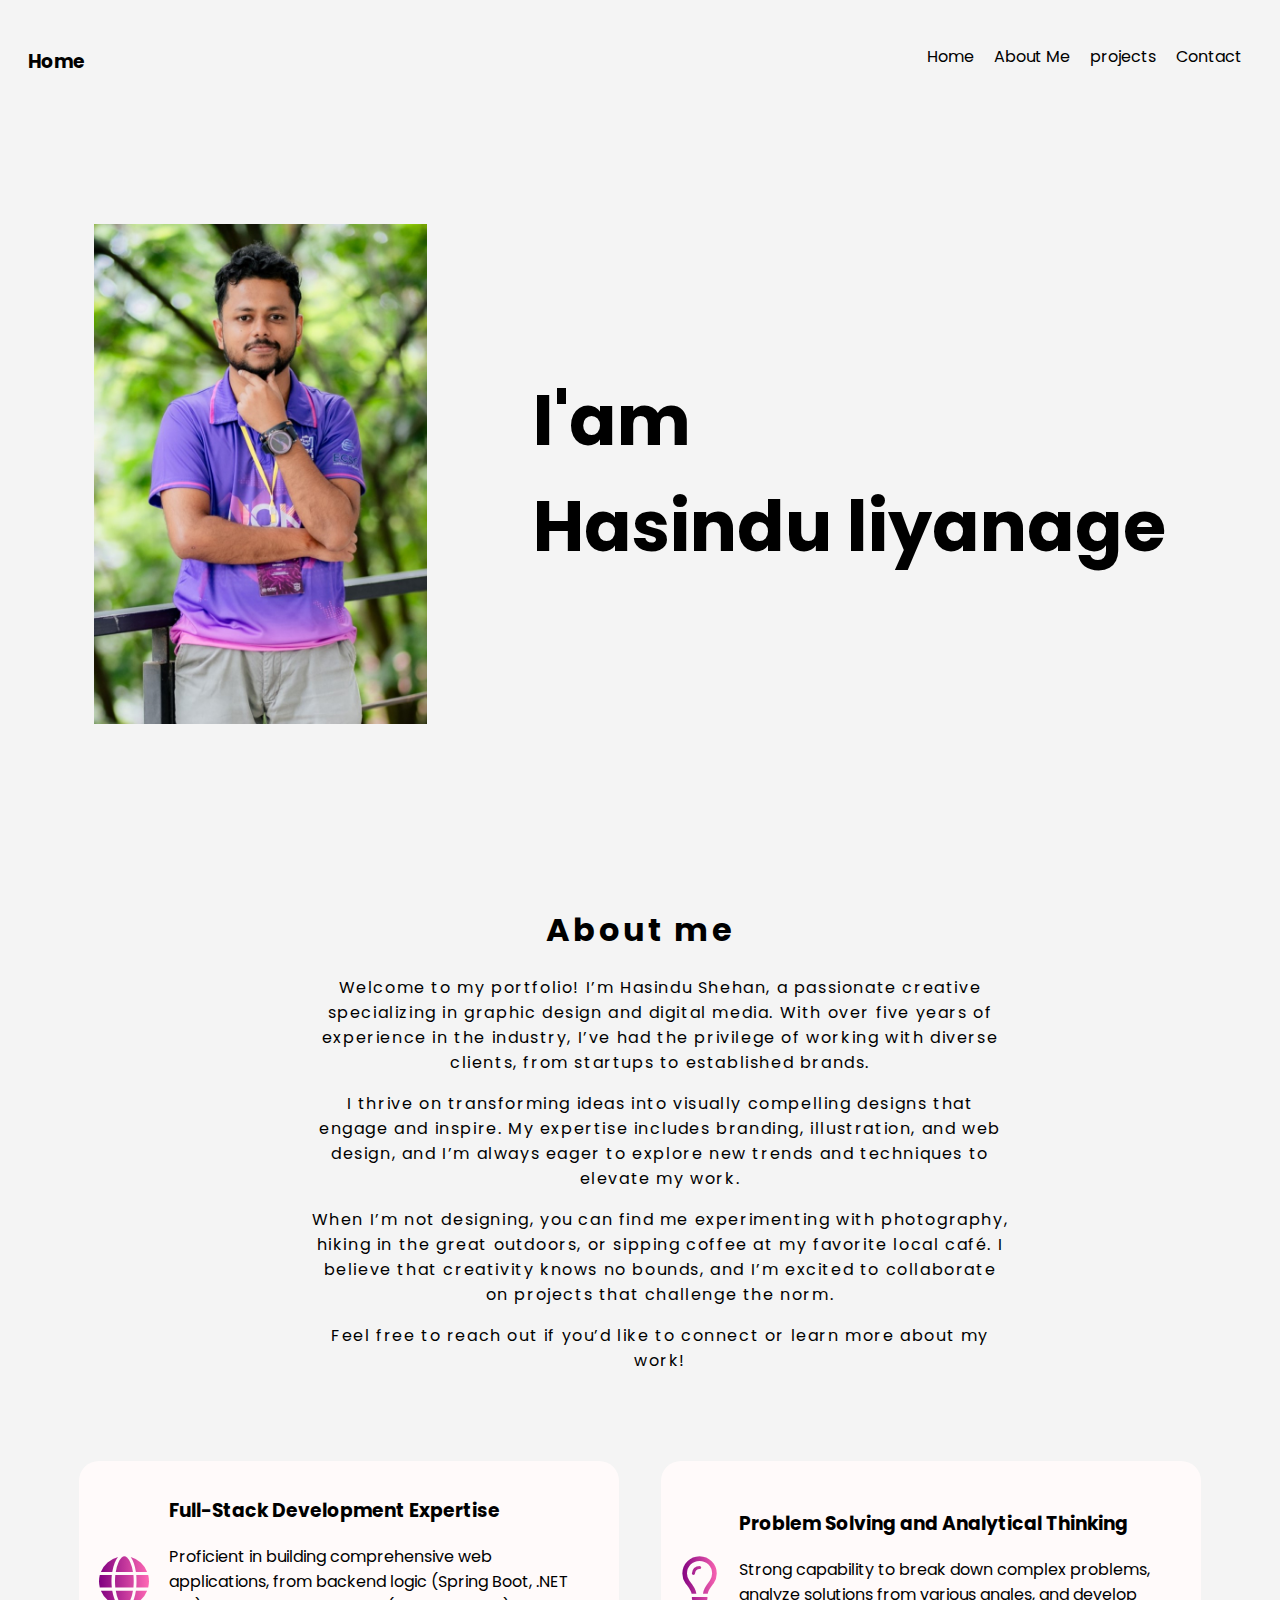
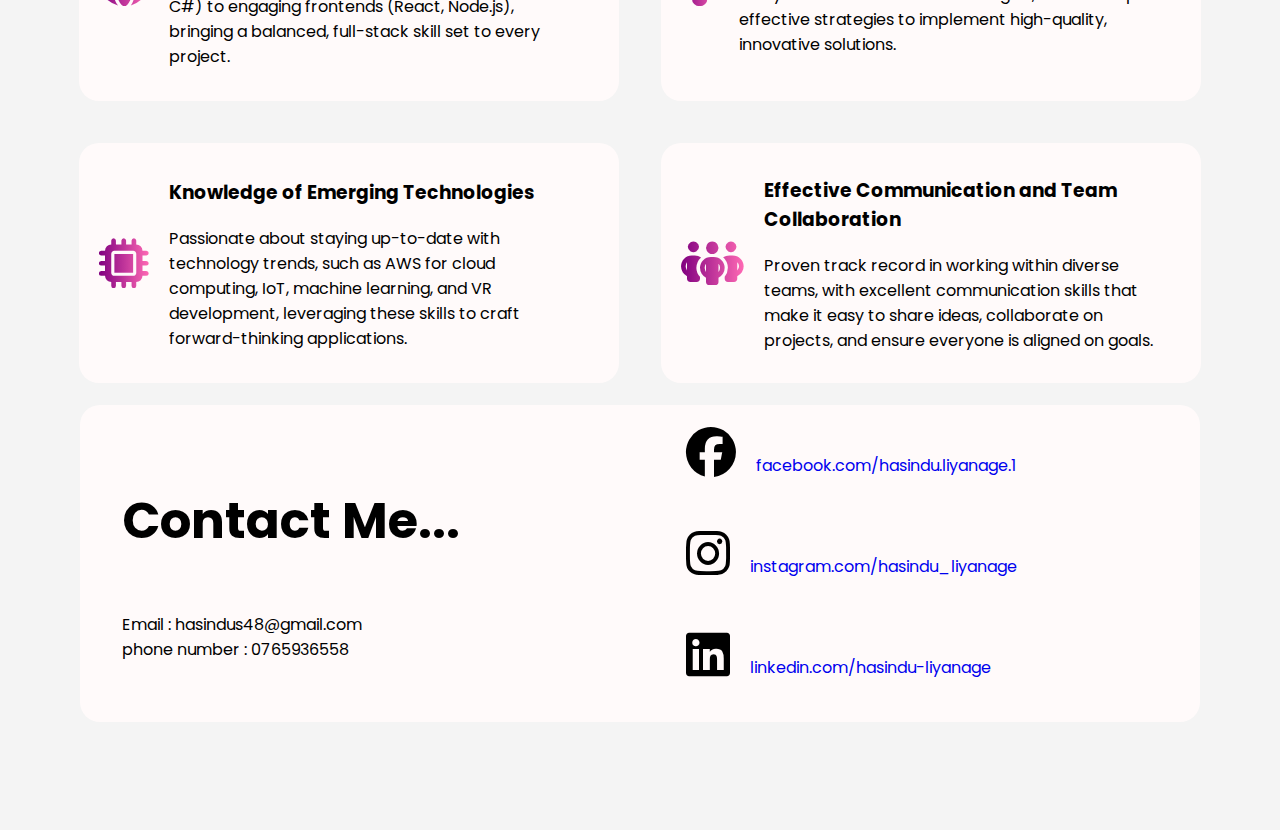
<file: index.html>
<!DOCTYPE html>
<html lang="en">
<head>
    <meta charset="UTF-8">
    <meta name="viewport" content="width=device-width, initial-scale=1.0">
    <title>Document</title>
    <link rel="stylesheet" href="style.css">
    <link rel="preconnect" href="https://fonts.googleapis.com">
<link rel="preconnect" href="https://fonts.gstatic.com" crossorigin>
<link href="https://fonts.googleapis.com/css2?family=Poppins:ital,wght@0,100;0,200;0,300;0,400;0,500;0,600;0,700;0,800;0,900;1,100;1,200;1,300;1,400;1,500;1,600;1,700;1,800;1,900&display=swap" rel="stylesheet">
<link rel="stylesheet" href="https://cdnjs.cloudflare.com/ajax/libs/font-awesome/6.6.0/css/all.min.css">
</head>
<body>
    <!-- header section starts -->

    <div class="nav-bar">
        <h3>Home</h3>

        <ul>
            <li><a href="#">Home</a</li>
            <li><a href="#about-me">About Me</a></li>
            <li><a href="projects.html">projects</a></li>
            <li><a href="#contact">Contact</a></li>
        </ul>

    </div>
    <!-- header section end -->

    <!-- body section starts -->
     <div class="home-box1">
        <div class="home-box1-image">
            <img src="images/profile.jpg" alt="profile picture">
        </div>
        <div class="home-box1-p">
            <p>
                I'am <br>
                Hasindu liyanage
            </p>
        </div>
                   
     </div>

     <div class="about-me" align="center" id="about-me">
        <h1>About me</h1>
        <p>
            Welcome to my portfolio! I’m Hasindu Shehan, a passionate creative specializing in graphic design and digital media. With over five years of experience in the industry, I’ve had the privilege of working with diverse clients, from startups to established brands.
        </p>

        <p>
            I thrive on transforming ideas into visually compelling designs that engage and inspire. My expertise includes branding, illustration, and web design, and I’m always eager to explore new trends and techniques to elevate my work.
        </p>
        <p>
            When I’m not designing, you can find me experimenting with photography, hiking in the great outdoors, or sipping coffee at my favorite local café. I believe that creativity knows no bounds, and I’m excited to collaborate on projects that challenge the norm.
        </p>

        <p>
            Feel free to reach out if you’d like to connect or learn more about my work!
        </p>

     </div>

     <div class="skill">

        <table align="center">
            <tr>
                <td>
                    <div class="skill-container">
                        <div>
                            <i class="fa-solid fa-globe"></i>
                        </div>
                        <div>
                            <h3>Full-Stack Development Expertise</h3>
                            <p>Proficient in building comprehensive web applications, from backend logic (Spring Boot, .NET C#) to engaging frontends (React, Node.js), bringing a balanced, full-stack skill set to every project.
                            </p>
                        </div>
                    </div>
                </td>
                <td>
                    <div class="skill-container">
                        <div>
                            <i class="fa-regular fa-lightbulb"></i>
                        </div>
                        <div>
                            <h3>Problem Solving and Analytical Thinking</h3>
                            <p>Strong capability to break down complex problems, analyze solutions from various angles, and develop effective strategies to implement high-quality, innovative solutions.
                            </p>
                        </div>
                    </div>
                </td>
            </tr>

            <tr>
                <td>
                    <div class="skill-container">
                        <div>
                            <i class="fa-solid fa-microchip"></i>
                        </div>
                        <div>
                            <h3>Knowledge of Emerging Technologies</h3>
                            <p>Passionate about staying up-to-date with technology trends, such as AWS for cloud computing, IoT, machine learning, and VR development, leveraging these skills to craft forward-thinking applications.
                            </p>
                        </div>
                    </div>
                </td>
                <td>
                    <div class="skill-container">
                        <div>
                            <i class="fa-solid fa-people-group"></i>
                        </div>
                        <div>
                            <h3>Effective Communication and Team Collaboration</h3>
                            <p>Proven track record in working within diverse teams, with excellent communication skills that make it easy to share ideas, collaborate on projects, and ensure everyone is aligned on goals.
                            </p>
                        </div>
                    </div>
                </td>
            </tr>
        </table>
        
        

     </div>

     <div class="contact" id="contact">

        <table align="center" width="100%">
            <tr>
                <td>
                    <div>

                        <h1>Contact Me...</h1>
                        <p>Email : hasindus48@gmail.com<br>

                        phone number : 0765936558</p>
            
                    </div>
                </td>
                <td>
                    <div>
                        <i class="fa-brands fa-facebook"></i><a href="https://web.facebook.com/hasindu.liyanage.1">facebook.com/hasindu.liyanage.1</a><br><br><br>
                        <i class="fa-brands fa-instagram"></i><a href="https://www.instagram.com/hasindu_liyanage/">instagram.com/hasindu_liyanage</a><br><br><br>
                        <i class="fa-brands fa-linkedin"></i><a href="https://www.linkedin.com/in/hasindu-liyanage-409153220/">linkedin.com/hasindu-liyanage</a>
            
                    </div>
                    
                </td>
            </tr>
        </table>
        
        
        

        
     </div>
     <div class="box">

     </div>


    

</body>
</html>
</file>
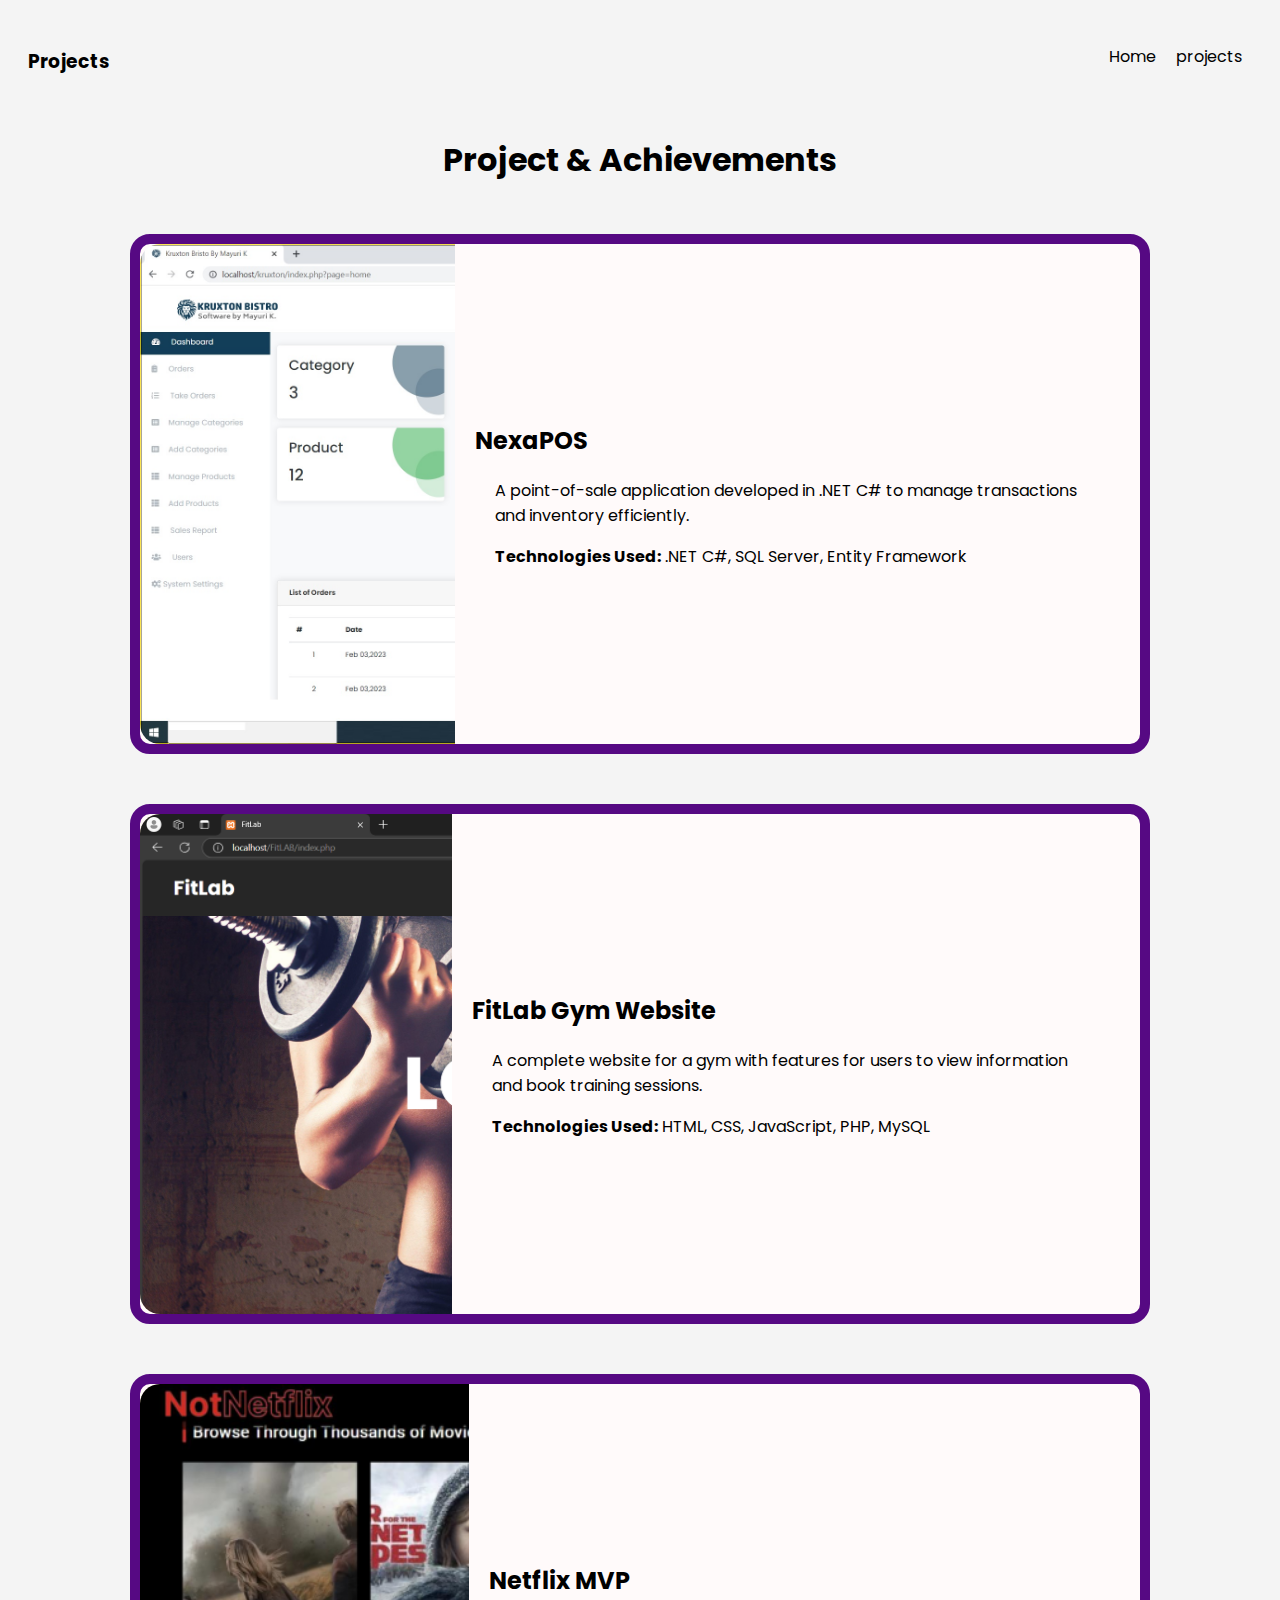
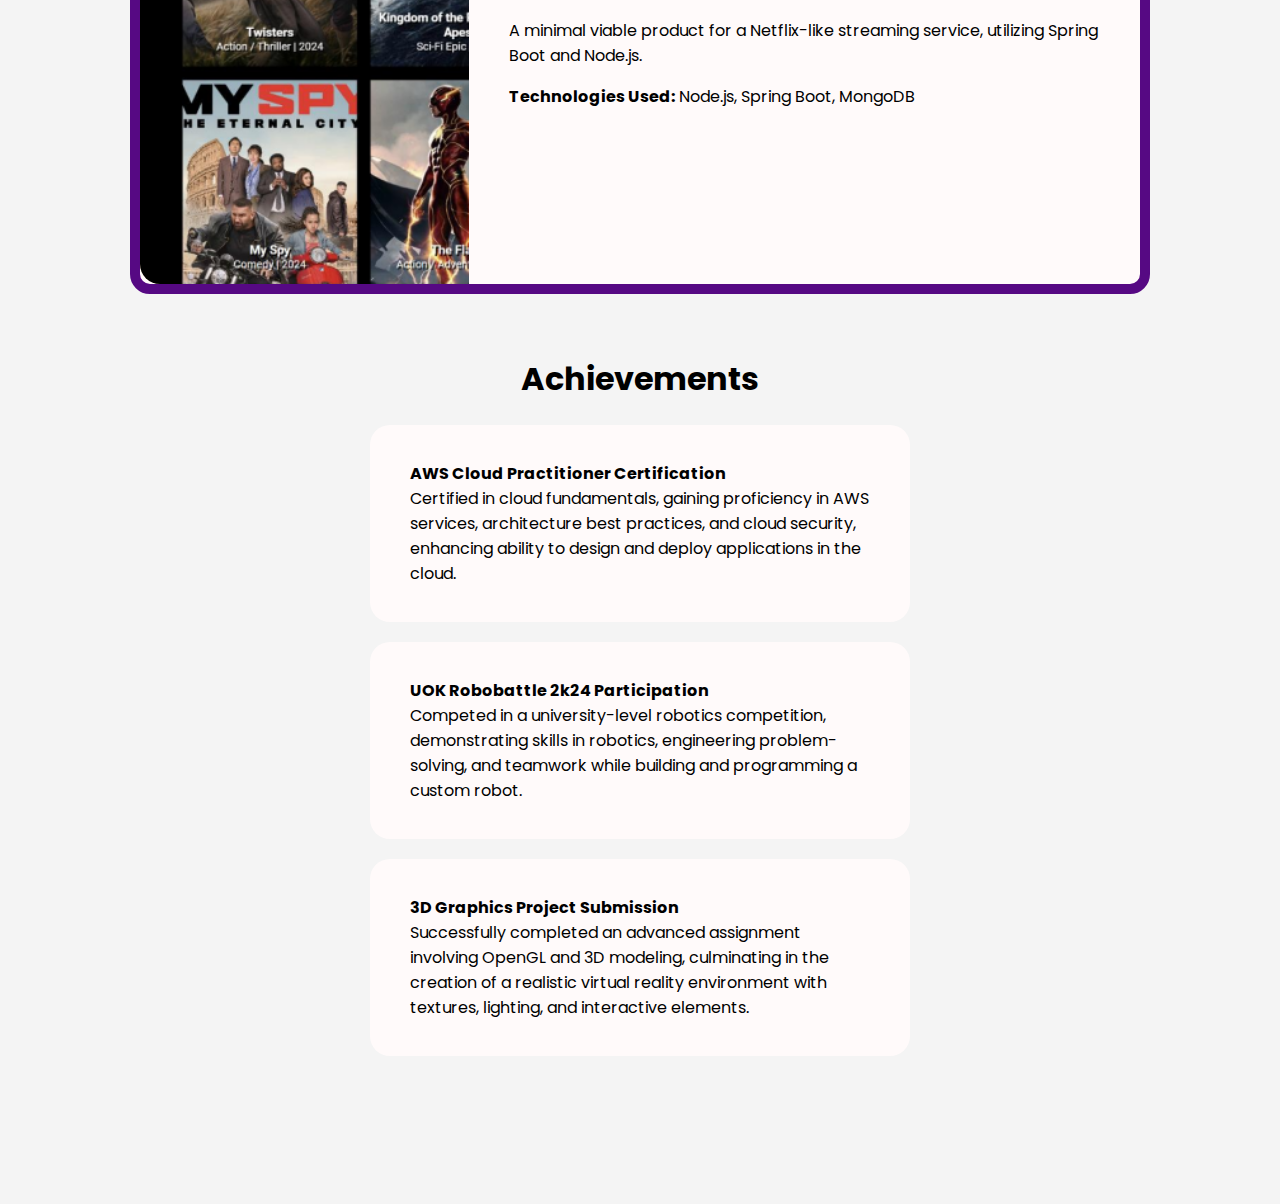
<file: projects.html>
<!DOCTYPE html>
<html lang="en">
<head>
    <meta charset="UTF-8">
    <meta name="viewport" content="width=device-width, initial-scale=1.0">
    <title>Document</title>
    <link rel="stylesheet" href="style.css">
    <link rel="preconnect" href="https://fonts.googleapis.com">
<link rel="preconnect" href="https://fonts.gstatic.com" crossorigin>
<link href="https://fonts.googleapis.com/css2?family=Poppins:ital,wght@0,100;0,200;0,300;0,400;0,500;0,600;0,700;0,800;0,900;1,100;1,200;1,300;1,400;1,500;1,600;1,700;1,800;1,900&display=swap" rel="stylesheet">
<link rel="stylesheet" href="https://cdnjs.cloudflare.com/ajax/libs/font-awesome/6.6.0/css/all.min.css">
</head>
<body>
    <!-- header section starts -->

    <div class="nav-bar">
        <h3>Projects</h3>

        <ul>
            <li><a href="index.html">Home</a</li>
            <li><a href="projects.html">projects</a></li>

        </ul>

    </div>
    <!-- header section end -->

    <!-- body section starts -->
     <div class="projects">
        <h1 align="center">Project & Achievements</h1>

     <div class="projects-container">
        <div class="Project-imag">
            <img src="images/pos.jpg" alt="" height="100%">
        </div>
        <div class="description">
            
                <h2>NexaPOS</h2>
                <p>A point-of-sale application developed in .NET C# to manage transactions and inventory efficiently.</p>
                
                <p><strong>Technologies Used:</strong> .NET C#, SQL Server, Entity Framework</p>
            
        </div>
     </div>
     <div class="projects-container">
        <div class="Project-imag">
            <img src="images/fitlab.png" alt="" height="100%">
        </div>
        <div class="description">
            <h2>FitLab Gym Website</h2>
            <p>A complete website for a gym with features for users to view information and book training sessions.</p>
            <p><strong>Technologies Used:</strong> HTML, CSS, JavaScript, PHP, MySQL</p>
        </div>
    </div>

    <div class="projects-container">
        <div class="Project-imag">
            <img src="images/netflix.png" alt="" height="100%">
        </div>
        <div class="description">
            <h2>Netflix MVP</h2>
            <p>A minimal viable product for a Netflix-like streaming service, utilizing Spring Boot and Node.js.</p>
            <p><strong>Technologies Used:</strong> Node.js, Spring Boot, MongoDB</p>
        </div>
    </div>



     </div>

     <div class="achievement-container">
        <h1 align="center">Achievements</h1>

        <div class="achievement">
            <p><strong>AWS Cloud Practitioner Certification</strong> <br>Certified in cloud fundamentals, gaining proficiency in AWS services, architecture best practices, and cloud security, enhancing ability to design and deploy applications in the cloud.</p>
        </div>
        <div class="achievement">
            <p><strong>UOK Robobattle 2k24 Participation</strong> <br> Competed in a university-level robotics competition, demonstrating skills in robotics, engineering problem-solving, and teamwork while building and programming a custom robot.</p>
        </div>
        <div class="achievement">
            <p><strong>3D Graphics Project Submission</strong> <br> Successfully completed an advanced assignment involving OpenGL and 3D modeling, culminating in the creation of a realistic virtual reality environment with textures, lighting, and interactive elements.</p>
        </div>
     </div>
     
     <div class="box">

     </div>


    

</body>
</html>
</file>
<file: style.css>
body{
    font-family: "Poppins", sans-serif;
    background-color: rgb(244, 244, 244);
    
   
    
}
.nav-bar{
    
    padding: 20px;
    display: flex;
    text-align: center;
    justify-content: space-between;
}
.nav-bar ul{
    display: flex;
    list-style: none;
}
.nav-bar ul li{
    padding: 0px 10px;

}
.nav-bar ul li a{
    text-decoration: none;
    color: black;
}

/* body section */

.home-box1-image{
    width: 100%; 
    height: 100%;
    display: flex;
    justify-content: center;
    align-items: center;  
}

.home-box1-image img{
    width: 100%;
    height: 500px;
    object-fit: cover   ;
}

.home-box1{
    display: grid;
    grid-template-columns: auto auto;
    align-items:center;
    justify-content: space-evenly;
    flex-direction: row;
    height: 80vh;
    
    /* background: linear-gradient(to bottom, #5b37bd, #ffffff); */
    
}

.home-box1-p{
    width:100%;
    display: flex;
    justify-content: center;
    align-items: center;
}

.home-box1 p{
    font-size: 70px;
    font-weight: bold;
}

.about-me{

    padding: 50px 0px;
    margin: auto;
    max-width: 700px;
}
.about-me p{
letter-spacing: 0.1em;
width: 100%;

}
.about-me h1{
    letter-spacing: 0.1em;
}

.skill-container{
    height: 200px;
    width: 500px;
    background-color: hsl(0, 100%, 99%);
    padding: 20px;
    border-radius: 20px;
    display: flex;
    align-items: center;
}
i{
    font-size: 50px;
}
.skill-container h3,p{
    padding: 0px 20px;
}
table{
    align-items: center;
}
table tr td{

    padding: 20px 20px;
}
.contact{
    
    max-width: 1120px;
    background-color: hsl(0, 100%, 99%);
    margin: auto;
    border-radius: 20px;
    padding-bottom: 20px;
}
.contact table tr td{
    margin: 100px;
}
.skill i {
    background: linear-gradient(90deg, rgb(128, 0, 128), rgb(255, 105, 180));
    -webkit-background-clip: text;
    -webkit-text-fill-color: transparent;
}
.contact i{
    padding: 0px 20px ;
}
.contact a{
    text-decoration: none;
}

.contact h1{
    padding: 20px 0px 20px 20px;
    font-size: 50px;
}
.box{
height: 100px;
}

.projects-container{
    border: 10px solid rgb(86, 9, 131);
    display: flex;
    align-items: center;
    height: 500px;
    max-width: 1000px;
    background-color: hsl(0, 100%, 99%);
    margin: auto;
    border-radius: 20px;
    margin-top: 50px;
}
.description{
    padding: 20px;
}
.Project-imag{
    width: 400px;
    background-color: bisque;
    height: 100%;
    overflow: hidden;
    border-radius: 20px 0px 0px 20px;

}
.achievement-container{
    padding: 20px;
    margin: 20px;
}
.achievement{
    padding:20px;
    margin-top: 20px;
    background-color: hsl(0, 100%, 99%);
    max-width: 500px;
    margin-left: auto;
    margin-right: auto;
    border-radius: 20px;
}
</file>
